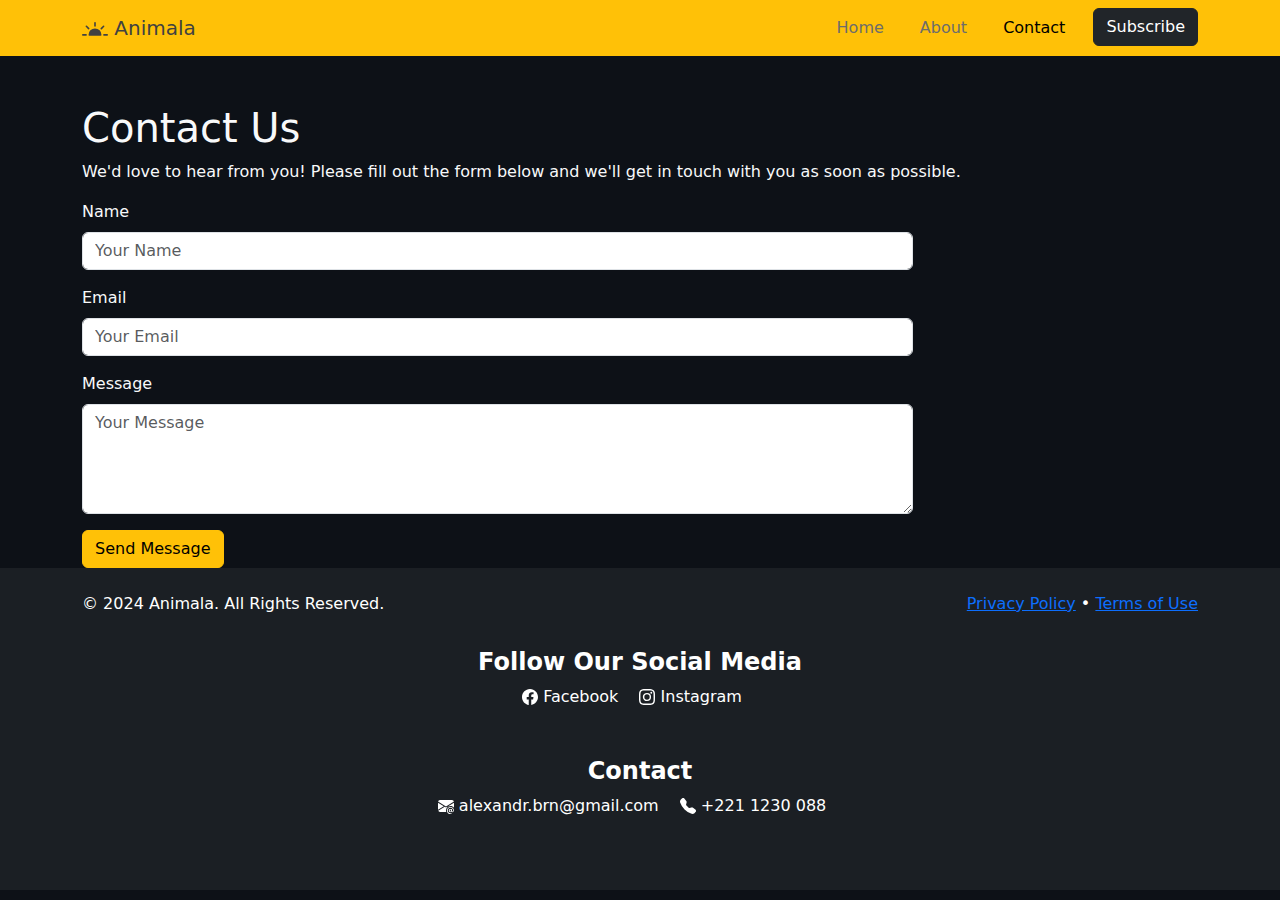
<file: Contact.html>
<!DOCTYPE html>
<html lang="en">

<head>
    <meta charset="UTF-8">
    <meta name="viewport" content="width=device-width, initial-scale=1.0">
    <title>Contact Us</title>
    <link href="https://cdn.jsdelivr.net/npm/bootstrap@5.3.0-alpha1/dist/css/bootstrap.min.css" rel="stylesheet">
    <link rel="stylesheet" href="style.css">
    <script src="script.js"></script>
</head>

<body>
    <!-- Navigation Bar -->
    <nav class="navbar navbar-expand-lg navbar-light bg-warning sticky-top">
        <div class="container">
            <a class="navbar-brand" href="index.html">
                <svg xmlns="http://www.w3.org/2000/svg" width="26" height="26" fill="currentColor"
                    class="bi bi-brightness-alt-high-fill" viewBox="0 0 16 16">
                    <path
                        d="M8 3a.5.5 0 0 1 .5.5v2a.5.5 0 0 1-1 0v-2A.5.5 0 0 1 8 3m8 8a.5.5 0 0 1-.5.5h-2a.5.5 0 0 1 0-1h2a.5.5 0 0 1 .5.5m-13.5.5a.5.5 0 0 0 0-1h-2a.5.5 0 0 0 0 1zm11.157-6.157a.5.5 0 0 1 0 .707l-1.414 1.414a.5.5 0 1 1-.707-.707l1.414-1.414a.5.5 0 0 1 .707 0m-9.9 2.121a.5.5 0 0 0 .707-.707L3.05 5.343a.5.5 0 1 0-.707.707zM8 7a4 4 0 0 0-4 4 .5.5 0 0 0 .5.5h7a.5.5 0 0 0 .5-.5 4 4 0 0 0-4-4" />
                </svg>
                Animala
            </a>

            <button class="navbar-toggler" type="button" data-bs-toggle="collapse" data-bs-target="#navbarNav"
                aria-controls="navbarNav" aria-expanded="false" aria-label="Toggle navigation">
                <span class="navbar-toggler-icon"></span>
            </button>
            <div class="collapse navbar-collapse" id="navbarNav">
                <ul class="navbar-nav ms-auto">
                    <li class="nav-item"><a class="nav-link" href="index.html" onclick="setActive(event)">Home</a></li>
                    <li class="nav-item"><a class="nav-link" href="About.html" onclick="setActive(event)">About</a></li>
                    <li class="nav-item"><a class="nav-link active" href="contact.html" onclick="setActive(event)">Contact</a></li>
                    <li class="nav-item"><a class="btn btn-dark" href="index.html#Subscription">Subscribe</a></li>
                </ul>
            </div>
        </div>
    </nav>

    <div class="container text-light mt-5">
        <h1>Contact Us</h1>
        <p>We'd love to hear from you! Please fill out the form below and we'll get in touch with you as soon as possible.
        </p>
    
        <div class="row">
            <!-- Contact Form Section -->
            <div class="col-md-6 w-75">
                <form id="contactForm">
                    <div class="mb-3">
                        <label for="name" class="form-label">Name</label>
                        <input type="text" class="form-control" id="name" placeholder="Your Name" required>
                    </div>
                    <div class="mb-3">
                        <label for="email" class="form-label">Email</label>
                        <input type="email" class="form-control" id="email" placeholder="Your Email" required>
                    </div>
                    <div class="mb-3">
                        <label for="message" class="form-label">Message</label>
                        <textarea class="form-control" id="message" rows="4" placeholder="Your Message" required></textarea>
                    </div>
                    <button type="submit" class="btn btn-warning">Send Message</button>
                </form>
            </div>
        </div>
    </div>
    
    <!-- Confirmation Modal -->
    <div class="modal fade" id="confirmationModal" tabindex="-1" aria-labelledby="confirmationModalLabel"
        aria-hidden="true">
        <div class="modal-dialog modal-dialog-centered">
            <div class="modal-content bg-light">
                <div class="modal-header text-black">
                    <h5 class="modal-title" id="confirmationModalLabel">Message Sent!</h5>
                    <button type="button" class="btn-close" data-bs-dismiss="modal" aria-label="Close"></button>
                </div>
                <div class="modal-body text-black">
                    Thank you for reaching out! We will contact you soon.
                </div>
                <div class="modal-footer">
                    <button type="button" class="btn btn-warning" data-bs-dismiss="modal">Close</button>
                </div>
            </div>
        </div>
    </div>

    <!-- Footer -->
    <footer class="bg-grey text-white py-4 ">
        <div class="container text-center">
            <p>&copy; 2024 Animala. All Rights Reserved.</p>
    
            <div>
                <a href="#" class="footer-link">Privacy Policy</a>
                •
                <a href="#" class="footer-link">Terms of Use</a>
            </div>
        </div>
    
        <!-- Social Media -->
        <div class="text-center my-3">
            <div class="social-links text-center">
                <h4 class="fw-bold">Follow Our Social Media</h4>
                <a href="#" class="me-3">
                    <svg xmlns="http://www.w3.org/2000/svg" width="16" height="16" fill="currentColor" class="bi bi-facebook"
                        viewBox="0 0 16 16">
                        <path
                            d="M16 8.049c0-4.446-3.582-8.05-8-8.05C3.58 0-.002 3.603-.002 8.05c0 4.017 2.926 7.347 6.75 7.951v-5.625h-2.03V8.05H6.75V6.275c0-2.017 1.195-3.131 3.022-3.131.876 0 1.791.157 1.791.157v1.98h-1.009c-.993 0-1.303.621-1.303 1.258v1.51h2.218l-.354 2.326H9.25V16c3.824-.604 6.75-3.934 6.75-7.951" />
                    </svg>
                    Facebook
                </a>
        
                <a href="#" class="me-3">
                    <svg xmlns="http://www.w3.org/2000/svg" width="16" height="16" fill="currentColor" class="bi bi-instagram"
                        viewBox="0 0 16 16">
                        <path
                            d="M8 0C5.829 0 5.556.01 4.703.048 3.85.088 3.269.222 2.76.42a3.9 3.9 0 0 0-1.417.923A3.9 3.9 0 0 0 .42 2.76C.222 3.268.087 3.85.048 4.7.01 5.555 0 5.827 0 8.001c0 2.172.01 2.444.048 3.297.04.852.174 1.433.372 1.942.205.526.478.972.923 1.417.444.445.89.719 1.416.923.51.198 1.09.333 1.942.372C5.555 15.99 5.827 16 8 16s2.444-.01 3.298-.048c.851-.04 1.434-.174 1.943-.372a3.9 3.9 0 0 0 1.416-.923c.445-.445.718-.891.923-1.417.197-.509.332-1.09.372-1.942C15.99 10.445 16 10.173 16 8s-.01-2.445-.048-3.299c-.04-.851-.175-1.433-.372-1.941a3.9 3.9 0 0 0-.923-1.417A3.9 3.9 0 0 0 13.24.42c-.51-.198-1.092-.333-1.943-.372C10.443.01 10.172 0 7.998 0zm-.717 1.442h.718c2.136 0 2.389.007 3.232.046.78.035 1.204.166 1.486.275.373.145.64.319.92.599s.453.546.598.92c.11.281.24.705.275 1.485.039.843.047 1.096.047 3.231s-.008 2.389-.047 3.232c-.035.78-.166 1.203-.275 1.485a2.5 2.5 0 0 1-.599.919c-.28.28-.546.453-.92.598-.28.11-.704.24-1.485.276-.843.038-1.096.047-3.232.047s-2.39-.009-3.233-.047c-.78-.036-1.203-.166-1.485-.276a2.5 2.5 0 0 1-.92-.598 2.5 2.5 0 0 1-.6-.92c-.109-.281-.24-.705-.275-1.485-.038-.843-.046-1.096-.046-3.233s.008-2.388.046-3.231c.036-.78.166-1.204.276-1.486.145-.373.319-.64.599-.92s.546-.453.92-.598c.282-.11.705-.24 1.485-.276.738-.034 1.024-.044 2.515-.045zm4.988 1.328a.96.96 0 1 0 0 1.92.96.96 0 0 0 0-1.92m-4.27 1.122a4.109 4.109 0 1 0 0 8.217 4.109 4.109 0 0 0 0-8.217m0 1.441a2.667 2.667 0 1 1 0 5.334 2.667 2.667 0 0 1 0-5.334" />
                    </svg>
                    Instagram
                </a>
            </div>
        </div>
        
        <!-- Contact -->
        <div class="text-center my-5">
            <div class="contact-footer text-center">
                <h4 class="fw-bold">Contact</h4>
                <a href="#" class="me-3">
                    <svg xmlns="http://www.w3.org/2000/svg" width="16" height="16" fill="currentColor"
                        class="bi bi-envelope-at-fill" viewBox="0 0 16 16">
                        <path
                            d="M2 2A2 2 0 0 0 .05 3.555L8 8.414l7.95-4.859A2 2 0 0 0 14 2zm-2 9.8V4.698l5.803 3.546zm6.761-2.97-6.57 4.026A2 2 0 0 0 2 14h6.256A4.5 4.5 0 0 1 8 12.5a4.49 4.49 0 0 1 1.606-3.446l-.367-.225L8 9.586zM16 9.671V4.697l-5.803 3.546.338.208A4.5 4.5 0 0 1 12.5 8c1.414 0 2.675.652 3.5 1.671" />
                        <path
                            d="M15.834 12.244c0 1.168-.577 2.025-1.587 2.025-.503 0-1.002-.228-1.12-.648h-.043c-.118.416-.543.643-1.015.643-.77 0-1.259-.542-1.259-1.434v-.529c0-.844.481-1.4 1.26-1.4.585 0 .87.333.953.63h.03v-.568h.905v2.19c0 .272.18.42.411.42.315 0 .639-.415.639-1.39v-.118c0-1.277-.95-2.326-2.484-2.326h-.04c-1.582 0-2.64 1.067-2.64 2.724v.157c0 1.867 1.237 2.654 2.57 2.654h.045c.507 0 .935-.07 1.18-.18v.731c-.219.1-.643.175-1.237.175h-.044C10.438 16 9 14.82 9 12.646v-.214C9 10.36 10.421 9 12.485 9h.035c2.12 0 3.314 1.43 3.314 3.034zm-4.04.21v.227c0 .586.227.8.581.8.31 0 .564-.17.564-.743v-.367c0-.516-.275-.708-.572-.708-.346 0-.573.245-.573.791" />
                    </svg>
                    alexandr.brn@gmail.com
                </a>
        
                <a href="#" class="me-3">
                    <svg xmlns="http://www.w3.org/2000/svg" width="16" height="16" fill="currentColor"
                        class="bi bi-telephone-fill" viewBox="0 0 16 16">
                        <path fill-rule="evenodd"
                            d="M1.885.511a1.745 1.745 0 0 1 2.61.163L6.29 2.98c.329.423.445.974.315 1.494l-.547 2.19a.68.68 0 0 0 .178.643l2.457 2.457a.68.68 0 0 0 .644.178l2.189-.547a1.75 1.75 0 0 1 1.494.315l2.306 1.794c.829.645.905 1.87.163 2.611l-1.034 1.034c-.74.74-1.846 1.065-2.877.702a18.6 18.6 0 0 1-7.01-4.42 18.6 18.6 0 0 1-4.42-7.009c-.362-1.03-.037-2.137.703-2.877z" />
                    </svg>
                    +221 1230 088
                </a>
            </div>
        </div>
    </footer>

    <script src="https://cdn.jsdelivr.net/npm/bootstrap@5.3.0-alpha1/dist/js/bootstrap.bundle.min.js"></script>
    <script>
        // Popup message
        document.getElementById('contactForm').addEventListener('submit', function (event) {
            event.preventDefault();

            const confirmationModal = new bootstrap.Modal(document.getElementById('confirmationModal'));
            confirmationModal.show();

            document.getElementById('contactForm').reset();
        });
    </script>
</body>

</html>
</file>
<file: style.css>
body {
    background-color: #0d1117;
    color: #c9d1d9;
}

/* Navigation Bar */
.navbar-brand{
    color: #414141;
}

.nav-link,
.navbar-toggler {
    color: #6c6c6c;
}

.navbar-brand:hover{
    transform: scale(1.15);
}

.navbar-nav{
    gap: 20px;
}

.navbar-nav .nav-link:hover{
    color: white;
    transform: scale(1.15);
}

.btn-subscribe {
    background-color: #0d6efd;
    color: #fff;
}

/* Carousel Slider */
.hero-section .carousel-item {
    position: relative;
}

.hero-section .carousel-item img {
    filter: brightness(0.5); 
    height: 500px;
    object-fit: cover;
}

.carousel-caption {
    content: "";
    display: flex;
    flex-direction: column;
    justify-content: center;
    align-items: center;
    text-align: center;
    position: absolute;
    top: 0;
    bottom: 0;
    left: 0;
    right: 0;
    width: 100%;
    height: 100%;
    background: rgba(0, 0, 0, 0.4);
    color: #ffffff;
}

.carousel-caption h1 {
    font-size: 2.5rem;
    font-weight: bold;
    color: #ffffff;
}

.carousel-caption p {
    font-size: 18px;
    color: #e5e5e5;
}

.carousel-indicators button {
    color: #ffffff;
}

.carousel-control-prev-icon,
.carousel-control-next-icon {
    color: #ffffff;
    border-radius: 20%;
}

.carousel-control-prev:hover,
.carousel-control-next:hover {
    opacity: 0.5;
}

/* Wellness */
.section-title {
    color: #5ea071;
    font-weight: bold;
    font-size: 45px;
}

.section-text {
    color: #6c757d;
    font-size: 18px;
}

.section-container {
    margin-bottom: 2rem;
    background-color: #ffffff;
    padding: 2rem;
    border-radius: 8px;
    box-shadow: 0px 4px 8px rgba(0, 0, 0, 0.1);
}

.section-image {
    border-radius: 8px;
}

/* Articles Section */
.articles {
    padding: 50px 0;
    background-color: #0d1117;
}

.articles h2 {
    text-align: center;
    margin-bottom: 2rem;
    font-size: 2rem;
    color: #616161;
}

.card-container {
    display: flex;
    gap: 1.5rem;
    justify-content: center;
}

.card-container h3{
    color: #616161;
}

.card {
    background: white;
    padding: 20px;
    box-shadow: 0 4px 8px rgba(0, 0, 0, 0.1);
    text-align: center;
    width: 300px;
    transition: transform 0.3s;
}

.card:hover {
    transform: scale(1.05);
}

.card img {
    width: 100%;
    border-radius: 5px;
    margin-bottom: 1rem;
}

.card h3 {
    font-size: 1.5rem;
    margin-bottom: 0.5rem;
}

.card p {
    color: #666;
    margin-bottom: 1rem;
}

.read-more {
    color: #ffa500;
    text-decoration: none;
    font-weight: bold;
}

.read-more:hover {
    color: #333;
}

/* Subcription popup */
/* Popup Styles */
.popup {
    display: none;
    position: fixed;
    top: 0;
    left: 0;
    width: 100%;
    height: 100%;
    background-color: rgba(0, 0, 0, 0.5);
    justify-content: center;
    align-items: center;
    z-index: 9999;
}

.popup-content {
    background-color: white;
    padding: 20px;
    border-radius: 8px;
    width: 300px;
    text-align: center;
    position: relative;
}

.close-btn {
    position: absolute;
    top: 10px;
    right: 15px;
    font-size: 24px;
    cursor: pointer;
}

/* Footer */
footer {
    background-color: #1b1f24;
    color: #8b949e;
    padding: 30px 0;
}

footer .container{
    display: flex;
    justify-content: space-between;
}

footer .social-links a{
    color: white;
    text-decoration: none;
    cursor: pointer;
}

footer .social-links a:hover {
    color: #ffa500;
}

footer .social-links {
    justify-content: center;
}

footer .contact-footer a{
    justify-content: center;
    color: white;
    text-decoration: none;
}

/* About HTML */
#our-mission,
#our-story{
    padding: 20px;
    background-color: #201f1f;
    border: 1px solid white;
    border-radius: 10px;
}

/* .about .mission:hover{
    transform: scale(1.05);
}

.about .story:hover {
    transform: scale(1.05);
} */

#meet-the-team {
    margin-bottom: 2rem;
}

#meet-the-team:hover{
    transform: scale(1.1);
}

.about{
    display: flex;
    justify-content: space-around;
    gap: 20px;
}

#meet-the-team img {
    width: 150px;
    height: 150px;
    object-fit: cover;
}
</file>
